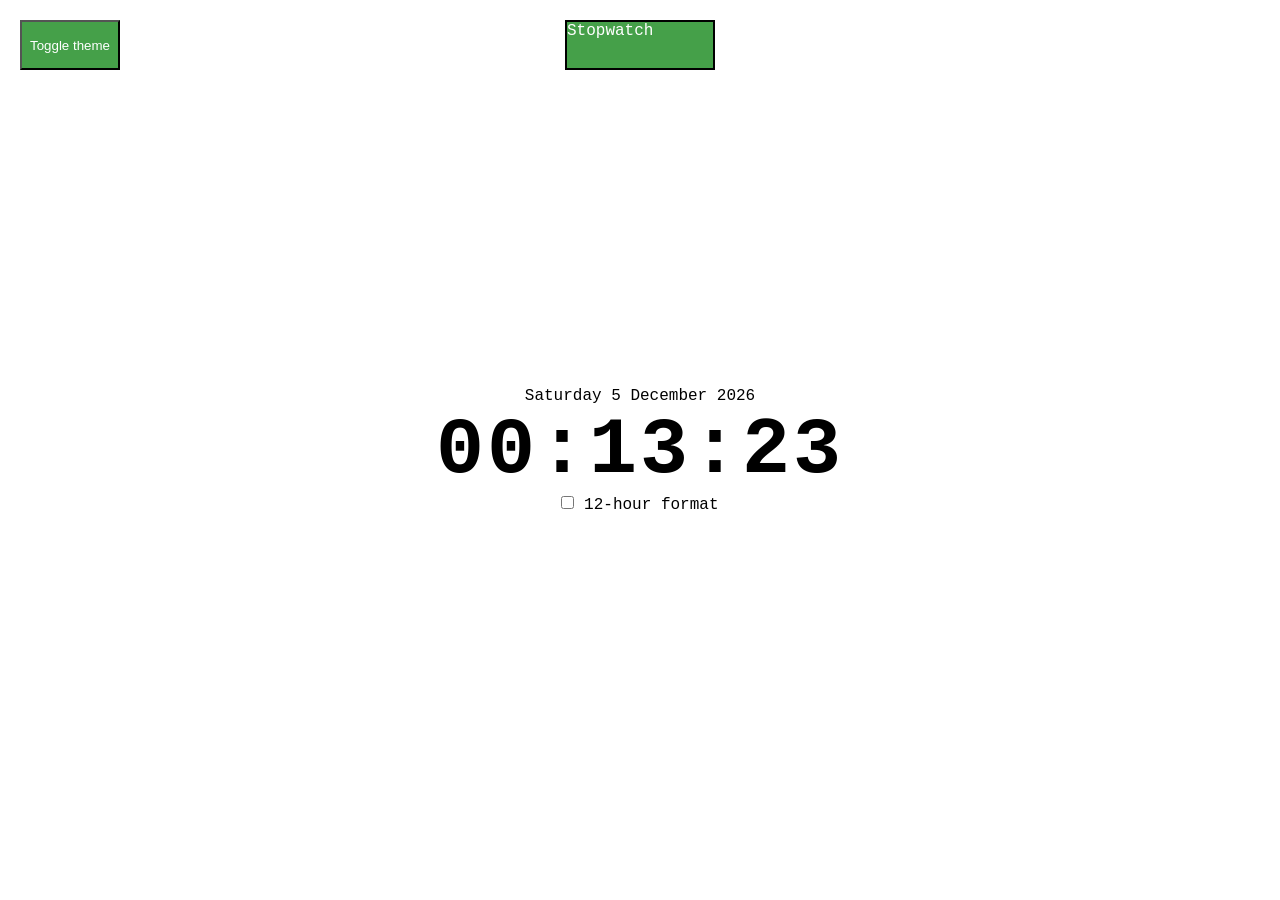
<file: index.html>
<!DOCTYPE html>
<html lang="en">
<head>
    <meta charset="UTF-8">
    <meta name="viewport" content="width=device-width, initial-scale=1.0">
    <title>Digital clock</title>
    <link rel="stylesheet" href="style.css">
    <link rel="icon" href="4305432.png">
</head>
<body>
    <a href="second.html" class="stopwatch">Stopwatch</a>
    <button id="toggleTheme">Toggle theme</button>
    <div class="clock-container">
        <p id="date"></p>
        <h1 id="clock">00:00:00</h1>
        <label>
            <input type="checkbox" id="toggleFormat">
            12-hour format
        </label>
    </div>

    <script src="main.js"></script>
</body>
</html>
</file>
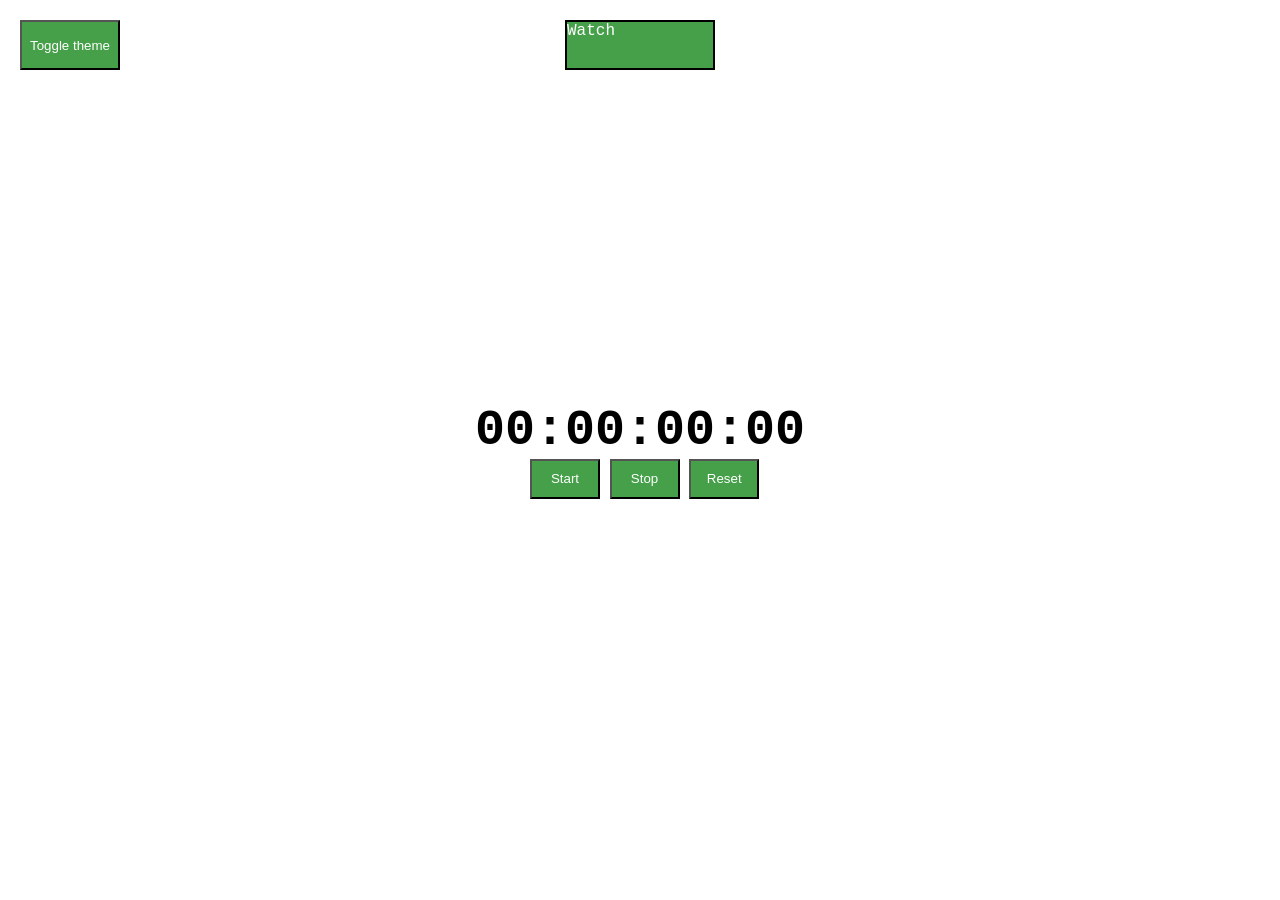
<file: second.html>
<!DOCTYPE html>
<html lang="en">
<head>
    <meta charset="UTF-8">
    <meta name="viewport" content="width=device-width, initial-scale=1.0">
    <title>Stopwatch</title>
    <link rel="stylesheet" href="style.css">
    <link rel="icon" href="4305432.png">
</head>
<body>
    <a href="index.html" class="stopwatch">Watch</a>
    <button id="toggleTheme">Toggle theme</button>

    <div id="stopwatch">
        <h1 id="display">00:00:00:00</h1>
        <button class="margin" onclick="startTimer()">Start</button>
        <button onclick="stopTimer()">Stop</button>
        <button onclick="resetTimer()">Reset</button>
    </div>

    <script src="second.js"></script>
</body>
</html>
</file>
<file: style.css>
*{
    box-sizing: border-box;
    margin: 0;
    padding: 0;
}

body{
    font-family: 'Courier New', Courier, monospace;
    display: flex;
    align-items: center;
    justify-content: center;
    height: 100vh;
    transition: 1s;
}

#display{
    font-size: 50px;
}

.clock-container{
    text-align: center;
}

#clock{
    font-size: 5rem;
    letter-spacing: 3px;
    animation: fadeIn 1s ease-in-out;
}

@keyframes fadeIn{
    from{
        opacity: 0;
        transform: scale(0.9);
        transition: 1s;
    }
    to {
        opacity: 1;
        transform: scale(1);
        transition: 1s;
    }
}

.stopwatch{
    position: absolute;
    text-decoration: none;
    top: 20px;
    right: 20px
    color: white;
    width: 150px;
    height: 50px;
    background-color: #45a049;
    color: white;
    border: 2px black solid;
    transition: 1s;
}

a:hover{
    transform: scale(1.20);
    transition: 1s;
}

a:active{
    transform: scale(0.5);
    transition: 1s;
}

a:focus{
    outline: none;
    box-shadow: 0 0 8px #4CAF50;
}

#toggleTheme{
    background-color: #45a049;
    width: 100px;
    height: 50px;
    color: white;
    position: absolute;
    top: 20px;
    left: 20px;
    transition: 1s;
}

button{
    background-color: #45a049;
    width: 70px;
    height: 40px;
    color: white;
    transition: 1s;
}

button:hover{
    transform: scale(1.20);
    transition: 1s;
}

button:active{
    transform: scale(0.5);
    transition: 1s;
}

button:focus{
    outline: none;
    box-shadow: 0 0 8px #4CAF50;
}

body.dark{
    background-color: #3a3a3a;
    color: white;
    transition: 1s;
}

body.dark button{
    background-color: #575353;
    color: white;
    border: 1px solid #797979;
    transition: 1s;
}

body.dark #toggleTheme{
    background-color: #575353;
    color: white;
    border: 1px solid #797979;
    transition: 1s;
}

body.dark a{
    background-color: #575353;
    color: white;
    border: 1px solid #797979;
    transition: 1s;
}

.margin{
    margin-left: 55px;
}
</file>
